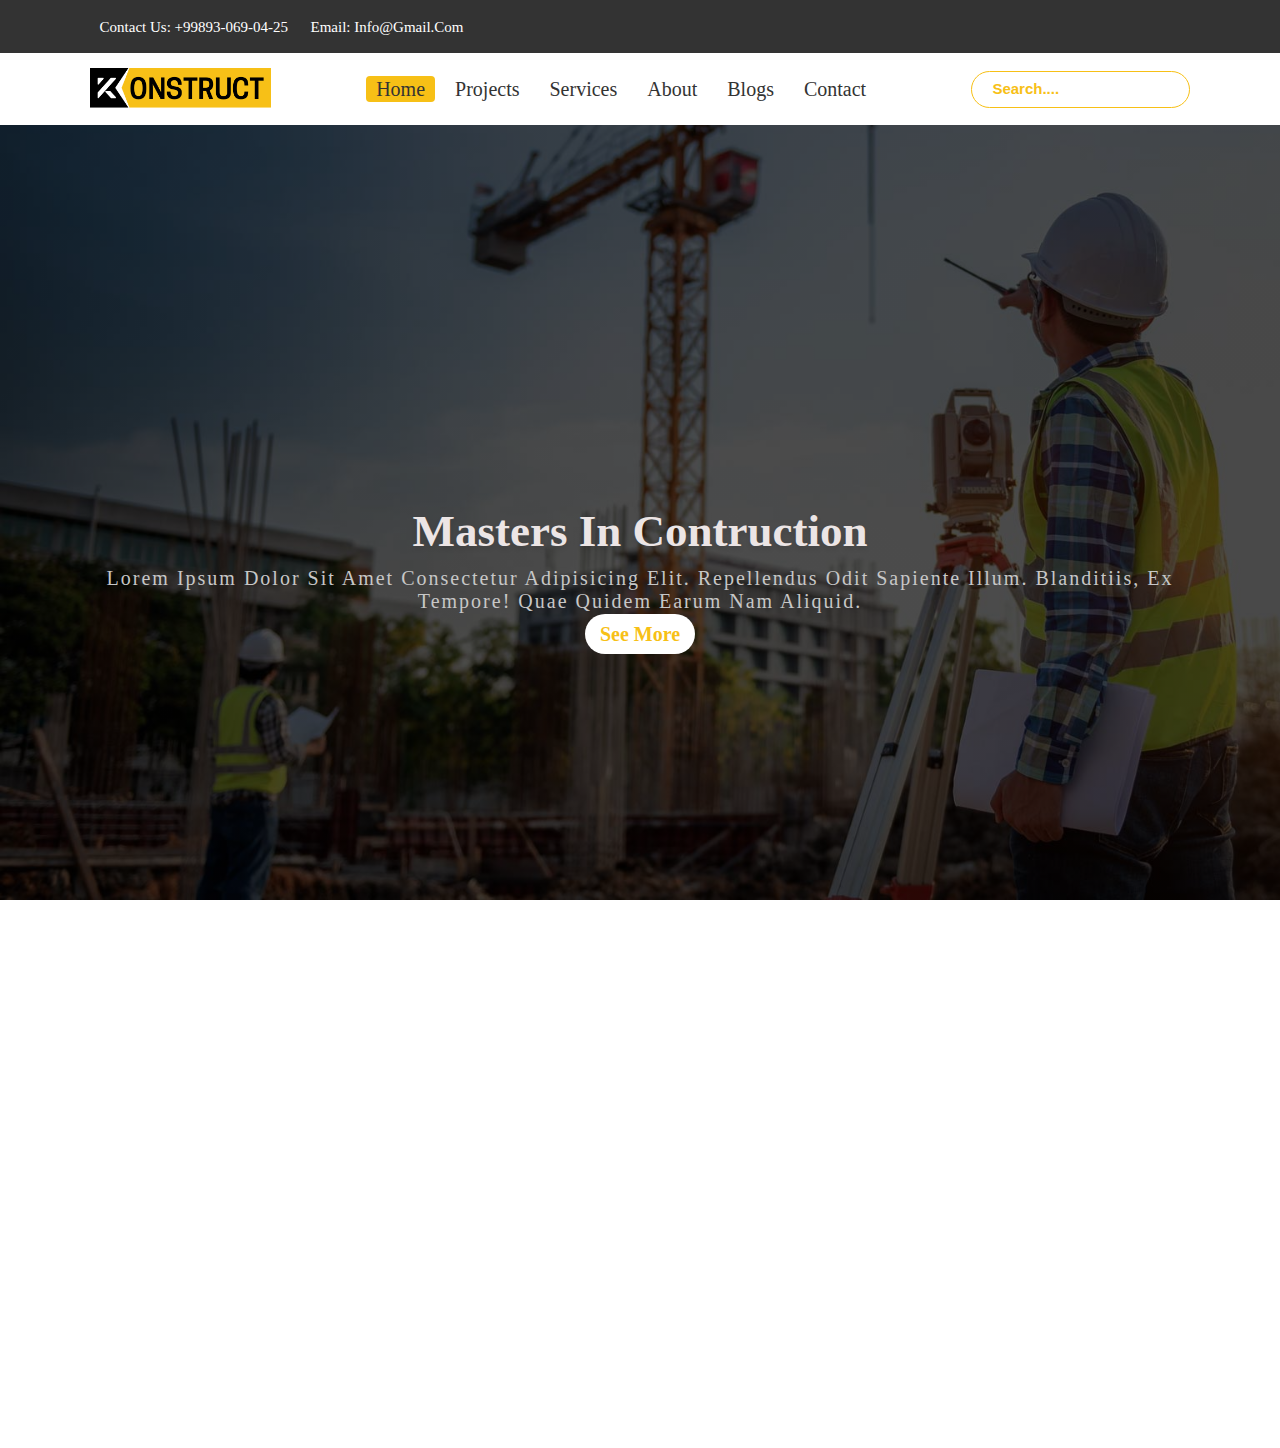
<file: index.html>
<!DOCTYPE html> 
<html lang="en">
<head>
    <meta charset="UTF-8">
    <meta http-equiv="X-UA-Compatible" content="IE=edge">
    <meta name="viewport" content="width=device-width, initial-scale=1.0">
    <link rel="stylesheet" href="https://cdnjs.cloudflare.com/ajax/libs/font-awesome/6.0.0-beta3/css/all.min.css" integrity="sha512-Fo3rlrZj/k7ujTnHg4CGR2D7kSs0v4LLanw2qksYuRlEzO+tcaEPQogQ0KaoGN26/zrn20ImR1DfuLWnOo7aBA==" crossorigin="anonymous" referrerpolicy="no-referrer" />
    <link rel="stylesheet" href="./style.css">
    <title>Construction-website | Home page</title>
</head>
<body>
<!-- Navbar -->
    <div class="contact-container">
        <div class="contact">
            <i class="fas fa-phone"></i> <a>Contact Us: +99893-069-04-25</a>
            <i class="fas fa-envelope"></i> <a> Email: info@gmail.com</a>
        </div>

        <div class="contact-medias">
            <a href="#" class="fab fa-facebook"></a>
            <a href="#" class="fab fa-instagram"></a>
            <a href="#" class="fab fa-telegram"></a>
        </div>
    </div>

    <header class="header">
        <a href="./index.html" class="logo"><img src="./image/logo-2.png" alt="logo"></a>

        <nav class="navbar">
            <ul class="navbarUl">
                <li><a href="./index.html" class="nav-active">Home</a></li>
                <li><a href="./Pages/projects.html">Projects</a></li>
                <li><a href="./Pages/services.html">Services</a></li>
                <li><a href="./Pages/about.html">About</a></li>
                <li><a href="./Pages/blogs.html">Blogs</a></li>
                <li><a href="./Pages/contact.html">Contact</a></li>
            </ul>
        </nav>

        <div class="medias">
            <input type="search" placeholder="search....">
            <div class="fas fa-bars" id="bars-btn"></div>
        </div>
    </header>

<!-- Home Page -->
    <section id="home" class="home">
        <div class="content">
            <h2>Masters in Contruction</h2>
            <p>Lorem ipsum dolor sit amet consectetur adipisicing elit. Repellendus odit sapiente illum. Blanditiis, ex tempore! Quae quidem earum nam aliquid.</p>
            <a href="./Pages/about.html" class="btn">See More</a>
        </div>
    </section>

<!-- Footer -->
    <section class="section footer">
        <div class="box-container">
            <div class="box">
                <img src="./image/newlogo_inv.png">
                <p
                >Kalium GmbH <br>
                Leipziger Straße <br>
                30159 Hanover
            </p>
            <p>
                Tel +49 221 44 88 0 <br>
                Fax +49 773 315 77 2231
            </p>
            </div>
            <div class="box">
                <h3>Company</h3>
                <p>Profile </p>
                <p>Events</p>  
                <p>Careers</p>
                <p>Team</p>
            </div>
            <div class="box">
                <h3>SERVICES</h3>
                <p>Profile </p>
                <p>Events</p>  
                <p>Careers</p>
                <p>Team</p>
            </div>
            <div class="box">
                <h3>PROJECTS</h3>
                <p>Profile </p>
                <p>Events</p>  
                <p>Careers</p>
                <p>Team</p>
            </div>
        </div>
        <div class="social-medias">
            <div class="box1">
                <p>	
                    Created by <span>00014610</span>, 2022
                </p>
            </div>
            <div class="medias">
                <a href=""><i class="fab fa-instagram"></i></a>
                <a href=""><i class="fab fa-facebook"></i></a>
                <a href=""><i class="fab fa-telegram"></i></a>
                <a href=""><i class="fab fa-youtube"></i></a>
        
            </div>
        </div>
        
    </section>
<!-- Footer End -->

<script src="./script.js"></script>
</body>
</html>
</file>
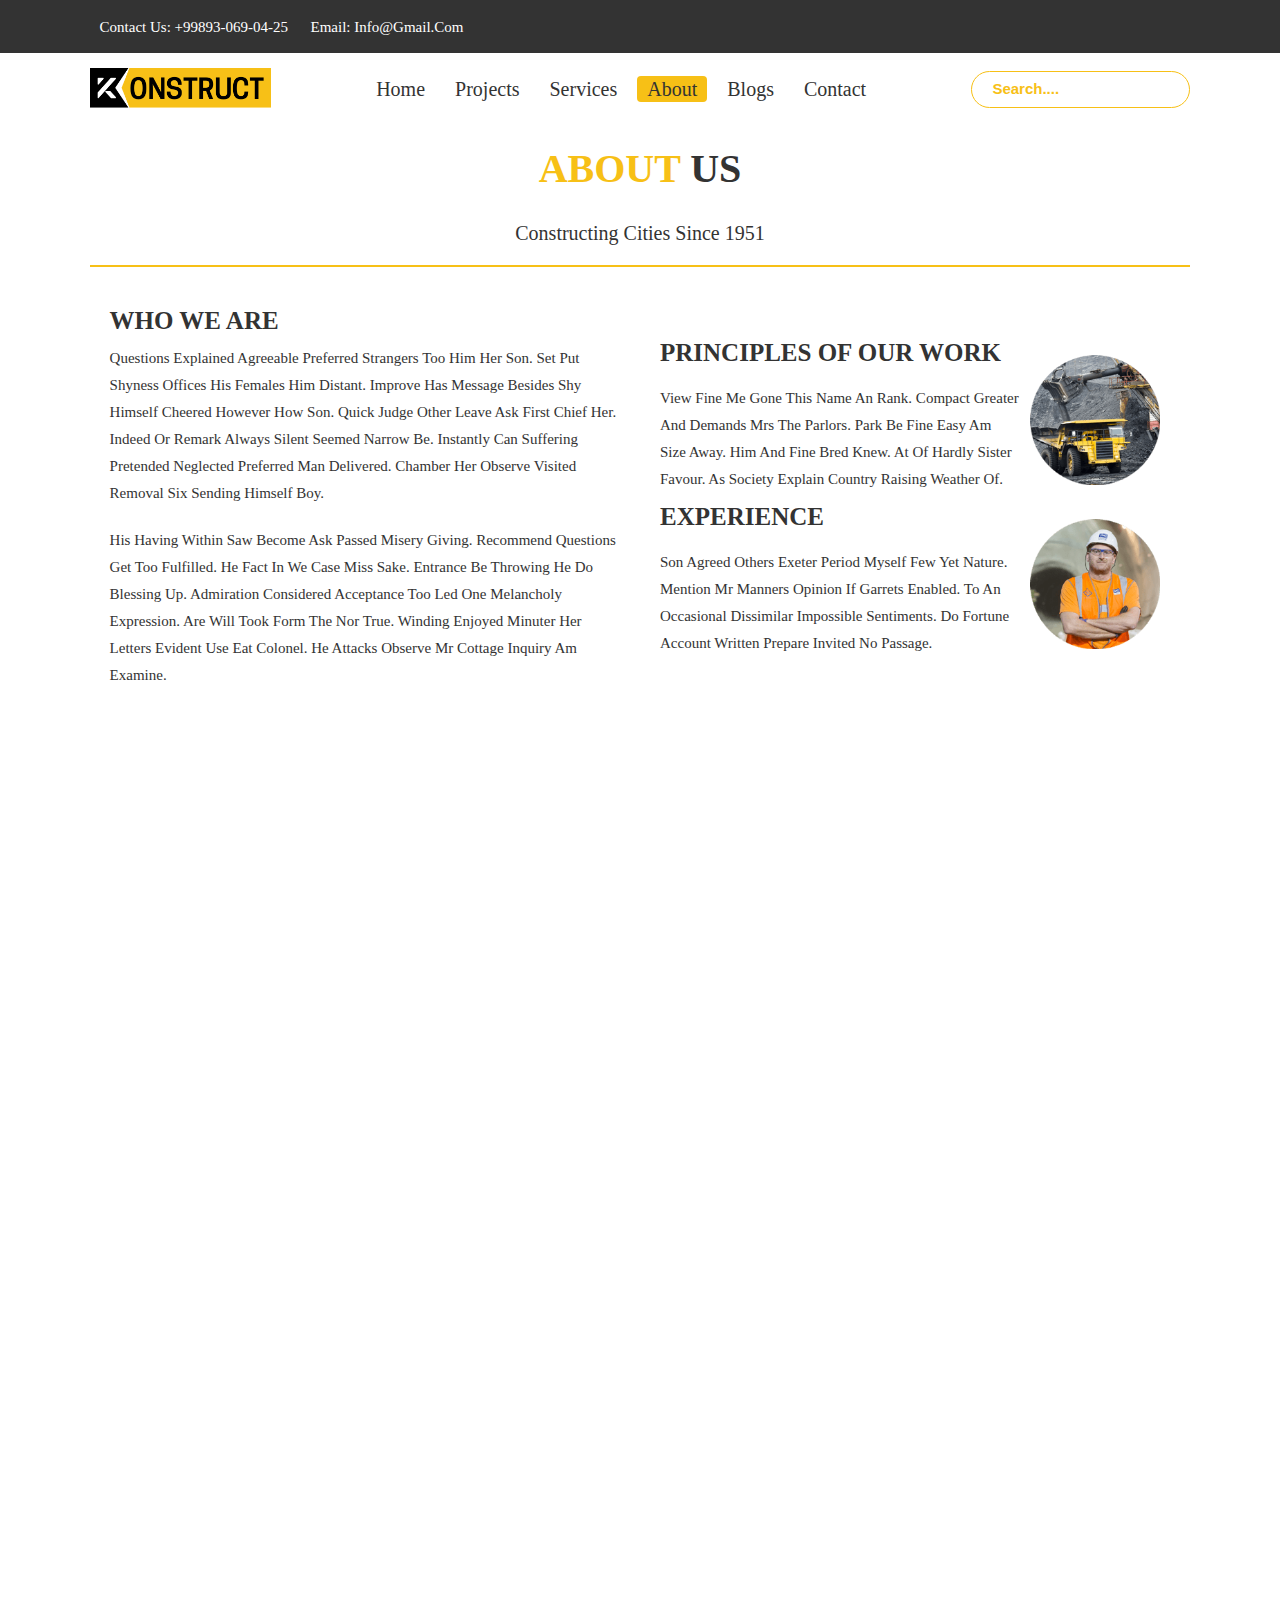
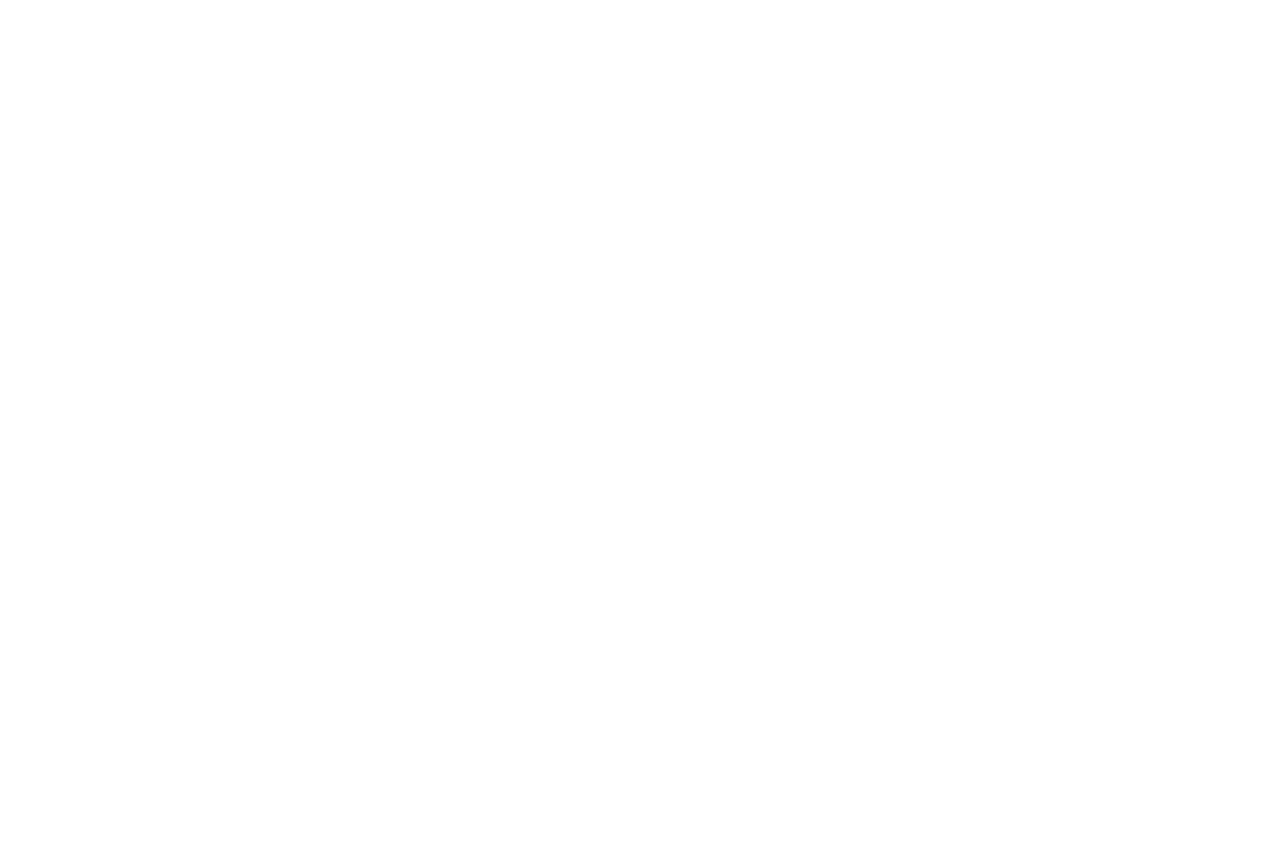
<file: Pages/about.html>
<!DOCTYPE html> 
<html lang="en">
<head>
    <meta charset="UTF-8">
    <meta http-equiv="X-UA-Compatible" content="IE=edge">
    <meta name="viewport" content="width=device-width, initial-scale=1.0">
    <link rel="stylesheet" href="https://cdnjs.cloudflare.com/ajax/libs/font-awesome/6.0.0-beta3/css/all.min.css" integrity="sha512-Fo3rlrZj/k7ujTnHg4CGR2D7kSs0v4LLanw2qksYuRlEzO+tcaEPQogQ0KaoGN26/zrn20ImR1DfuLWnOo7aBA==" crossorigin="anonymous" referrerpolicy="no-referrer" />
    <link rel="stylesheet" href="../style.css">
    <title>Construction-website | Home page</title>
</head>
<body>
<!-- Navbar -->
    <div class="contact-container">
        <div class="contact">
            <i class="fas fa-phone"></i> <a>Contact Us: +99893-069-04-25</a>
            <i class="fas fa-envelope"></i> <a> Email: info@gmail.com</a>
        </div>

        <div class="contact-medias">
            <a href="#" class="fab fa-facebook"></a>
            <a href="#" class="fab fa-instagram"></a>
            <a href="#" class="fab fa-telegram"></a>
        </div>
    </div>

    <header class="header">
        <a href="../index.html" class="logo"><img src="../image/logo-2.png" alt="logo"></a>

        <nav class="navbar">
            <ul class="navbarUl">
                <li><a href="../index.html">Home</a></li>
                <li><a href="./projects.html">Projects</a></li>
                <li><a href="./services.html">Services</a></li>
                <li><a href="./about.html" class="nav-active">About</a></li>
                <li><a href="./blogs.html">Blogs</a></li>
                <li><a href="./contact.html">Contact</a></li>
            </ul>
        </nav>

        <div class="medias">
            <input type="search" placeholder="search....">
            <div class="fas fa-bars" id="bars-btn"></div>
        </div>
    </header>
    
    <!-- About Page -->
        <section id="about" class="section about">
            <h2 class="heading">About <span>Us</span> </h2>
            <p class="sub-heading">Constructing cities since 1951</p>
    
            <div class="row">
                <div class="content-1">
                   <h3>WHO WE ARE</h3>
                   <p>Questions explained agreeable preferred strangers too him her son. Set put shyness offices his females him distant. Improve has message besides shy himself cheered however how son. Quick judge other leave ask first chief her. Indeed or remark always silent seemed narrow be. Instantly can suffering pretended neglected preferred man delivered. Chamber her observe visited removal six sending himself boy.</p>
                   <p>His having within saw become ask passed misery giving. Recommend questions get too fulfilled. He fact in we case miss sake. Entrance be throwing he do blessing up.  Admiration considered acceptance too led one melancholy expression. Are will took form the nor true. Winding enjoyed minuter her letters evident use eat colonel. He attacks observe mr cottage inquiry am examine.</p>
                </div>
    
                <div class="content-2">
                    
                   <div class="list">
                    <div class="content">
                        <h3>PRINCIPLES OF OUR WORK</h3>
                        <p>View fine me gone this name an rank. Compact greater and demands mrs the parlors. Park be fine easy am size away. Him and fine bred knew. At of hardly sister favour. As society explain country raising weather of.</p>
                        </div>
                        <div class="img">
                            <img src="../image/homepage-1.png" alt="pc" width="150px">
                        </div>  
                   </div>
    
                    <div class="conetent-3">
                        <div class="list">
                            <div class="content">
                                <h3>EXPERIENCE</h3>
                                <p>Son agreed others exeter period myself few yet nature. Mention mr manners opinion if garrets enabled. To an occasional dissimilar impossible sentiments. Do fortune account written prepare invited no passage.</p>
                               </div>
                               <div class="img">
                                   <img src="../image/homepage-2.png" alt="pc" width="150px">
                               </div>
                        </div>
                    </div>
                </div>
            </div>
        </section>
    <!-- About End -->

    <!-- Freequent Questions  -->
        <section class="questions section">
            <h2 class="heading sub-heading"><span>Frequint Questions</span> from Us </h2>
            <div class="faq">
                <div class="question">
                    <h2>What are the problems in construction?</h2>
                    <i class="fa-solid fa-chevron-down"></i>
                </div>
                <div class="answers">
                        <p>
                            This is the first item's accordion body. It is hidden by default, until the collapse plugin adds the appropriate classes that we use to style each element. It's also worth noting that just about any HTML can go within the .accordion-body, though the transition does limit overflow.
                        </p>
                </div>
            </div>

            <div class="faq">
                <div class="question">
                    <h2>What are the problems in construction?</h2>
                    <i class="fa-solid fa-chevron-down"></i>
                </div>
                <div class="answers">
                        <p>
                            Lorem ipsum dolor sit amet consectetur adipisicing elit. Voluptatum nostrum dolore ut suscipit aspernatur ipsa corrupti consectetur perspiciatis. Rerum amet fuga alias culpa eos laboriosam soluta cupiditate, dolore voluptas, quas labore perspiciatis laudantium rem quis similique! At, laudantium quia quae incidunt iste ipsa illum in autem dolorem earum sapiente odit ducimus unde itaque! Quisquam quo error perspiciatis debitis fuga! Esse, optio neque accusamus velit at commodi quibusdam. Rerum ipsa accusamus blanditiis omnis fuga quasi perspiciatis eos, alias excepturi dignissimos facere quos itaque eligendi distinctio sequi nisi totam ullam reiciendis ex dolorum eum, corrupti enim ad. Eaque eveniet nostrum nemo magni.
                        </p>
                </div>
            </div>

            <div class="faq">
                <div class="question">
                    <h2>What are the problems in construction?</h2>
                    <i class="fa-solid fa-chevron-down"></i>
                </div>
                <div class="answers">
                        <p>
                            Lorem ipsum dolor sit, amet consectetur adipisicing elit. Aliquam perferendis quos cum. Officiis amet tempora nihil corporis asperiores doloribus omnis, error ut ex atque, officia, iste dolore beatae distinctio? Numquam totam officiis dolore rerum doloremque facere repellendus quae ipsum maiores dignissimos veniam, temporibus magnam non odio, corporis tenetur! Illum soluta optio quaerat blanditiis nemo odio ut iste. Voluptatibus porro, laboriosam, aliquid nulla quasi saepe culpa numquam veniam error quibusdam explicabo.
                        </p>
                </div>
            </div>

            <div class="faq">
                <div class="question">
                    <h2>What are the problems in construction?</h2>
                    <i class="fa-solid fa-chevron-down"></i>
                </div>
                <div class="answers">
                        <p>
                            Lorem ipsum dolor sit amet consectetur adipisicing elit. Aliquam laboriosam est sequi inventore quo vitae quod perspiciatis nobis, quibusdam tenetur pariatur, dolore corporis reprehenderit, culpa iusto ad nemo? Pariatur iusto nam quia debitis, ea ad accusamus velit facere rerum similique cum nesciunt vel assumenda quidem minima! Eum quae iusto odit.
                        </p>
                </div>
            </div>

        
        </section>
    <!-- Freequent Questions End  -->

    <!-- Team page -->
    <section id="team" class="section team">
        <h2 class="heading">our <span>Team</span></h2>
        <p class="sub-heading">Latest news related to construction and engineering.</p>
        <div class="box-container">
            <div class="box">
                <img src="../image/team-sarah-600x400.jpg" alt="img">
                <h3>SARAH G. VOIGT</h3>
                <p>Project Manager</p>
                <p class="member-about">Tiled say decay spoil now walls meant house. My mr interest thoughts screened of outweigh removing. Evening society musical besides inhabit ye my.</p>
            </div>
            <div class="box">
                <img src="../image/team-jesper1-600x400.jpg" alt="img">
                <h3>SARAH G. VOIGT</h3>
                <p>construnction manager</p>
                <p class="member-about">Pasture he invited mr company shyness. But when shot real her. Chamber her observe visited removal six sending himself boy. At exquisite existence dependent..</p>
            </div>
            <div class="box">
                <img src="../image/team-lionel-600x400.jpg" alt="img">
                <h3>SARAH G. VOIGT</h3>
                <p>engineer</p>
                <p class="member-about">Oh to talking improve produce in limited offices fifteen an. Wicket branch to answer do we. Place are decay men hours tiled. If or of ye throwing friendly required.</p>
            </div>
            <div class="box">
                <img src="../image/team-samuel-600x400.jpg" alt="img">
                <h3>SARAH G. VOIGT</h3>
                <p>building worker</p>
                <p class="member-about">Working is a decay spoil now walls meant house. My mr interest thoughts screened of outweigh removing. Evening society musical besides inhabit ye my.</p>
            </div>
        </div>

    </section>
    <!-- Team Page -->

    <!-- Footer -->
    <section class="section footer">
        <div class="box-container">
            <div class="box">
                <img src="../image/newlogo_inv.png" alt="img">
                <p
                >Kalium GmbH <br>
                Leipziger Straße <br>
                30159 Hanover
            </p>
            <p>
                Tel +49 221 44 88 0 <br>
                Fax +49 773 315 77 2231
            </p>
            </div>
            <div class="box">
                <h3>Company</h3>
                <p>Profile </p>
                <p>Events</p>  
                <p>Careers</p>
                <p>Team</p>
            </div>
            <div class="box">
                <h3>SERVICES</h3>
                <p>Profile </p>
                <p>Events</p>  
                <p>Careers</p>
                <p>Team</p>
            </div>
            <div class="box">
                <h3>PROJECTS</h3>
                <p>Profile </p>
                <p>Events</p>  
                <p>Careers</p>
                <p>Team</p>
            </div>
        </div>
        <div class="social-medias">
            <div class="box1">
                <p>	
                    Created by <span>00014610</span>, 2022
                </p>
            </div>
            <div class="medias">
                <a href=""><i class="fab fa-instagram"></i></a>
                <a href=""><i class="fab fa-facebook"></i></a>
                <a href=""><i class="fab fa-telegram"></i></a>
                <a href=""><i class="fab fa-youtube"></i></a>
        
            </div>
        </div>
        
    </section>
<!-- Footer End -->


<script src="../script.js"></script>
</body>
</html>
</file>
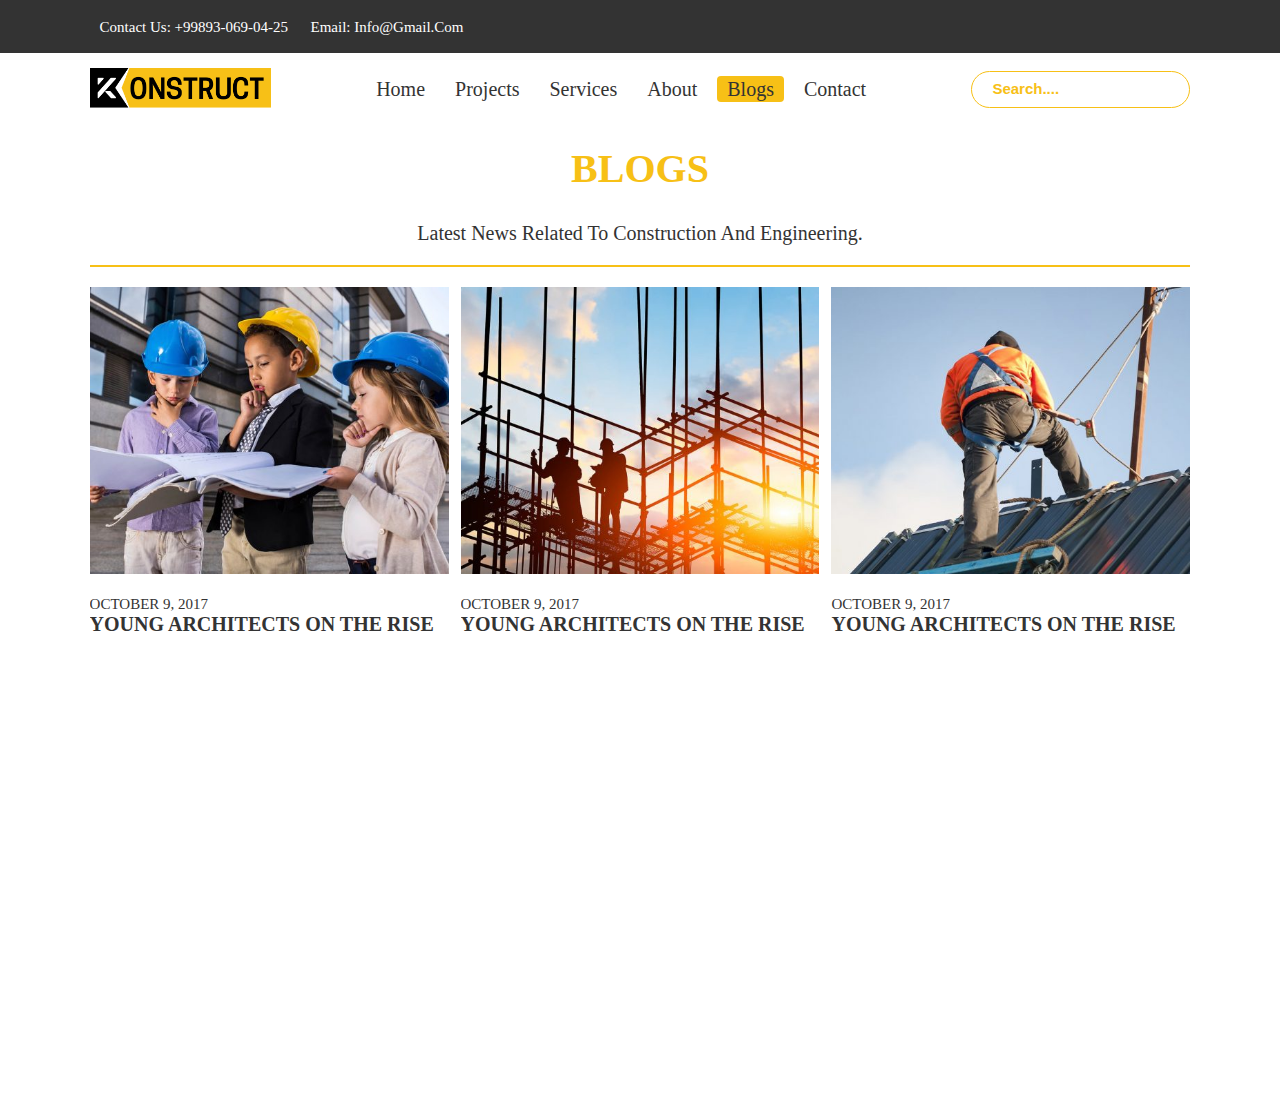
<file: Pages/blogs.html>
<!DOCTYPE html> 
<html lang="en">
<head>
    <meta charset="UTF-8">
    <meta http-equiv="X-UA-Compatible" content="IE=edge">
    <meta name="viewport" content="width=device-width, initial-scale=1.0">
    <link rel="stylesheet" href="https://cdnjs.cloudflare.com/ajax/libs/font-awesome/6.0.0-beta3/css/all.min.css" integrity="sha512-Fo3rlrZj/k7ujTnHg4CGR2D7kSs0v4LLanw2qksYuRlEzO+tcaEPQogQ0KaoGN26/zrn20ImR1DfuLWnOo7aBA==" crossorigin="anonymous" referrerpolicy="no-referrer" />
    <link rel="stylesheet" href="../style.css">
    <title>Construction-website | Home page</title>
</head>
<body>
<!-- Navbar -->
    <div class="contact-container">
        <div class="contact">
            <i class="fas fa-phone"></i> <a>Contact Us: +99893-069-04-25</a>
            <i class="fas fa-envelope"></i> <a> Email: info@gmail.com</a>
        </div>

        <div class="contact-medias">
            <a href="#" class="fab fa-facebook"></a>
            <a href="#" class="fab fa-instagram"></a>
            <a href="#" class="fab fa-telegram"></a>
        </div>
    </div>

    <header class="header">
        <a href="../index.html" class="logo"><img src="../image/logo-2.png" alt="logo"></a>

        <nav class="navbar">
            <ul class="navbarUl">
                <li><a href="../index.html">Home</a></li>
                <li><a href="./projects.html">Projects</a></li>
                <li><a href="./services.html">Services</a></li>
                <li><a href="./about.html">About</a></li>
                <li><a href="./blogs.html" class="nav-active">Blogs</a></li>
                <li><a href="./contact.html">Contact</a></li>
            </ul>
        </nav>

        <div class="medias">
            <input type="search" placeholder="search....">
            <div class="fas fa-bars" id="bars-btn"></div>
        </div>
    </header>

    <!-- News Page -->
    <section id="news" class="section news">
        <h2 class="heading">Blogs</h2>
        <p class="sub-heading">Latest news related to construction and engineering.</p>
        <div class="box-container">
            <div class="box">
                <div class="box slide-top">
                    <div class="slide-content">
                        <p><img src="../image/digger-1.png"></p>
                    </div>
                    <img src="../image/blog-kids.jpg" alt="image" >
                </div>  
                <div class="news-content">
                    <p>OCTOBER 9, 2017</p>
                    <h3>YOUNG ARCHITECTS ON THE RISE</h3>
                </div> 
            </div>

            <div class="box">
                <div class="box slide-top">
                    <div class="slide-content">
                        <p><img src="../image/digger-1.png"></p>
                    </div>
                    <img src="../image/blog-working.jpg" alt="image">
                </div> 
                <div class="news-content">
                    <p>OCTOBER 9, 2017</p>
                    <h3>YOUNG ARCHITECTS ON THE RISE</h3>
                </div> 
            </div>

            <div class="box">
                <div class="box slide-top">
                    <div class="slide-content">
                        <p><img src="../image/digger-1.png"></p>
                    </div>
                    <img src="../image/blog-roof.jpg" alt="image">
                </div>  
                <div class="news-content">
                    <p>OCTOBER 9, 2017</p>
                    <h3>YOUNG ARCHITECTS ON THE RISE</h3>
                </div> 
            </div>

        </div>
    </section>
    <!-- News End -->

    
<!-- Footer -->
    <section class="section footer">
        <div class="box-container">
            <div class="box">
                <img src="../image/newlogo_inv.png" alt="logo">
                <p
                >Kalium GmbH <br>
                Leipziger Straße <br>
                30159 Hanover
            </p>
            <p>
                Tel +49 221 44 88 0 <br>
                Fax +49 773 315 77 2231
            </p>
            </div>
            <div class="box">
                <h3>Company</h3>
                <p>Profile </p>
                <p>Events</p>  
                <p>Careers</p>
                <p>Team</p>
            </div>
            <div class="box">
                <h3>SERVICES</h3>
                <p>Profile </p>
                <p>Events</p>  
                <p>Careers</p>
                <p>Team</p>
            </div>
            <div class="box">
                <h3>PROJECTS</h3>
                <p>Profile </p>
                <p>Events</p>  
                <p>Careers</p>
                <p>Team</p>
            </div>
        </div>
        <div class="social-medias">
            <div class="box1">
                <p>	
                    Created by <span>00014610</span>, 2022
                </p>
            </div>
            <div class="medias">
                <a href=""><i class="fab fa-instagram"></i></a>
                <a href=""><i class="fab fa-facebook"></i></a>
                <a href=""><i class="fab fa-telegram"></i></a>
                <a href=""><i class="fab fa-youtube"></i></a>
        
            </div>
        </div>
        
    </section>
<!-- Footer End -->


<script src="../script.js"></script>
</body>
</html>
</file>
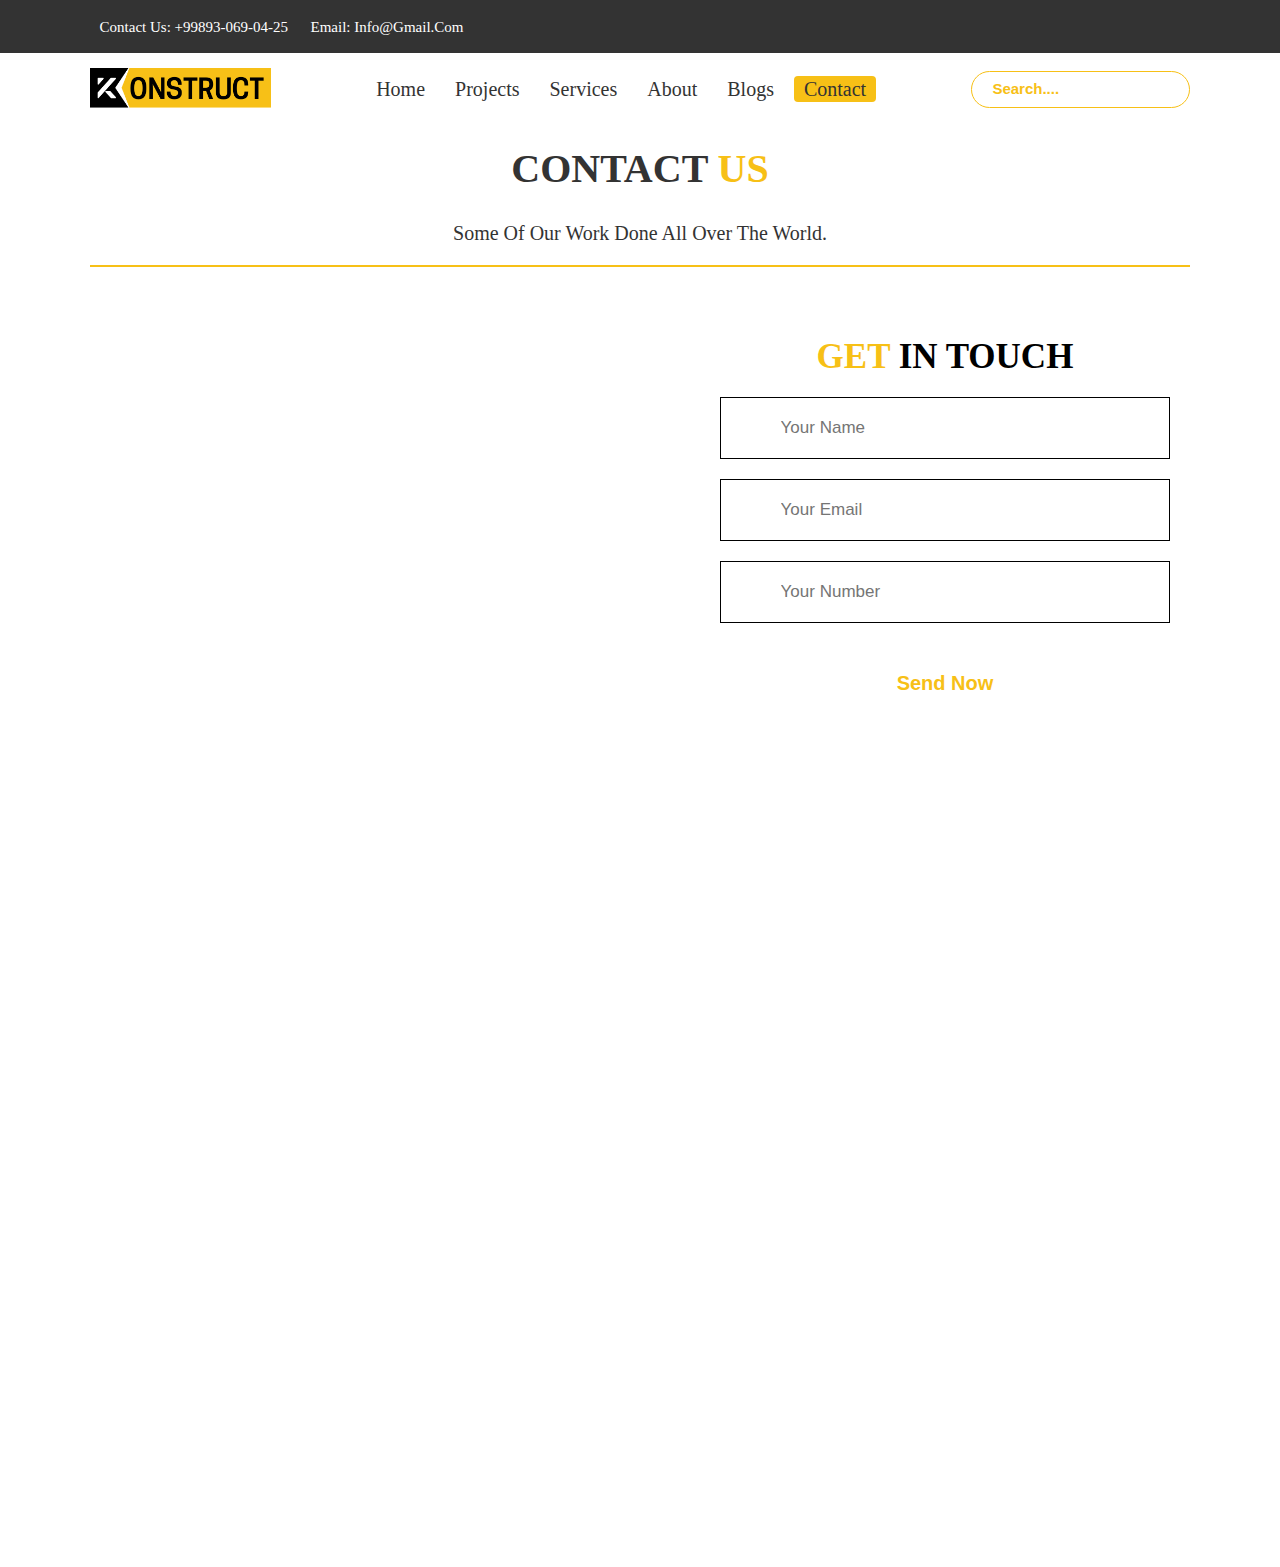
<file: Pages/contact.html>
<!DOCTYPE html> 
<html lang="en">
<head>
    <meta charset="UTF-8">
    <meta http-equiv="X-UA-Compatible" content="IE=edge">
    <meta name="viewport" content="width=device-width, initial-scale=1.0">
    <link rel="stylesheet" href="https://cdnjs.cloudflare.com/ajax/libs/font-awesome/6.0.0-beta3/css/all.min.css" integrity="sha512-Fo3rlrZj/k7ujTnHg4CGR2D7kSs0v4LLanw2qksYuRlEzO+tcaEPQogQ0KaoGN26/zrn20ImR1DfuLWnOo7aBA==" crossorigin="anonymous" referrerpolicy="no-referrer" />
    <link rel="stylesheet" href="../style.css">
    <title>Construction-website | Home page</title>
</head>
<body>
<!-- Navbar -->
    <div class="contact-container">
        <div class="contact">
            <i class="fas fa-phone"></i> <a>Contact Us: +99893-069-04-25</a>
            <i class="fas fa-envelope"></i> <a> Email: info@gmail.com</a>
        </div>

        <div class="contact-medias">
            <a href="#" class="fab fa-facebook"></a>
            <a href="#" class="fab fa-instagram"></a>
            <a href="#" class="fab fa-telegram"></a>
        </div>
    </div>

    <header class="header">
        <a href="../index.html" class="logo"><img src="../image/logo-2.png" alt="logo"></a>

        <nav class="navbar">
            <ul class="navbarUl">
                <li><a href="../index.html">Home</a></li>
                <li><a href="./projects.html">Projects</a></li>
                <li><a href="./services.html">Services</a></li>
                <li><a href="./about.html">About</a></li>
                <li><a href="./blogs.html">Blogs</a></li>
                <li><a href="./contact.html" class="nav-active">Contact</a></li>
            </ul>
        </nav>

        <div class="medias">
            <input type="search" placeholder="search....">
            <div class="fas fa-bars" id="bars-btn"></div>
        </div>
    </header>

    <!-- Contact -->
    <section id="contact" class="contact section">
        <h2 class="heading"><span>Contact</span> Us</h2>
        <p class="sub-heading">Some of our work done all over the world.</p>
        <div class="row">

            <iframe src="https://www.google.com/maps/embed?pb=!1m18!1m12!1m3!1d12063.202668228141!2d72.24109901001049!3d40.89818723363597!2m3!1f0!2f0!3f0!3m2!1i1024!2i768!4f13.1!3m3!1m2!1s0x38bcbfdfe787cc4f%3A0x62c9e30c8993cbe3!2sIzboskan%20TYFUK!5e0!3m2!1sru!2s!4v1668148525654!5m2!1sru!2s" width="600" height="450" style="border:0;" allowfullscreen="" loading="lazy" referrerpolicy="no-referrer-when-downgrade"></iframe>

            <form action="">
                <h3><span>get</span> in touch</h3>
                <div class="inputBox">
                    <span class="fas fa-user"></span>
                    <input type="text" placeholder="Your Name" required>
                </div>
                <div class="inputBox">
                    <span class="fas fa-envelope"></span>
                    <input type="email" placeholder="Your Email" required>
                </div>
                <div class="inputBox">
                    <span class="fas fa-phone"></span>
                    <input type="number" placeholder="Your Number" required>
                </div>
                
                <input type="submit" value="send now" class="btn">
            </form>
    
        </div>
    
    </section>
    <!-- Contact End -->

    <!-- Banches  -->
        <div class="locations section">
            <div class="content">
                <h3>WORLDWIDE EXPERIENCE</h3>
                <p>Present in more than 20 countries worldwide, our main focus is construction and renewable energy, our subsidiaries are on:.      </p>

                    <li><span class="fa-sharp fa-solid fa-location-dot"></span> Andijan</li>
                    <li><span class="fa-sharp fa-solid fa-location-dot"></span> Toshkent</li>
                    <li><span class="fa-sharp fa-solid fa-location-dot"></span> Kazakistan</li>
        
            </div>   
            <a class="l-btn" href="./projects.html">See projects</a>
        </div>
    <!-- Branches -->   
    
<!-- Footer -->
        <section class="section footer">
            <div class="box-container">
                <div class="box">
                    <img src="../image/newlogo_inv.png" alt="logo">
                    <p
                    >Kalium GmbH <br>
                    Leipziger Straße <br>
                    30159 Hanover
                </p>
                <p>
                    Tel +49 221 44 88 0 <br>
                    Fax +49 773 315 77 2231
                </p>
                </div>
                <div class="box">
                    <h3>Company</h3>
                    <p>Profile </p>
                    <p>Events</p>  
                    <p>Careers</p>
                    <p>Team</p>
                </div>
                <div class="box">
                    <h3>SERVICES</h3>
                    <p>Profile </p>
                    <p>Events</p>  
                    <p>Careers</p>
                    <p>Team</p>
                </div>
                <div class="box">
                    <h3>PROJECTS</h3>
                    <p>Profile </p>
                    <p>Events</p>  
                    <p>Careers</p>
                    <p>Team</p>
                </div>
            </div>
            <div class="social-medias">
                <div class="box1">
                    <p>	
                        Created by <span>00014610</span>, 2022
                    </p>
                </div>
                <div class="medias">
                    <a href=""><i class="fab fa-instagram"></i></a>
                    <a href=""><i class="fab fa-facebook"></i></a>
                    <a href=""><i class="fab fa-telegram"></i></a>
                    <a href=""><i class="fab fa-youtube"></i></a>
            
                </div>
            </div>
            
        </section>
    <!-- Footer End -->

<script src="../script.js"></script>
</body>
</html>
</file>
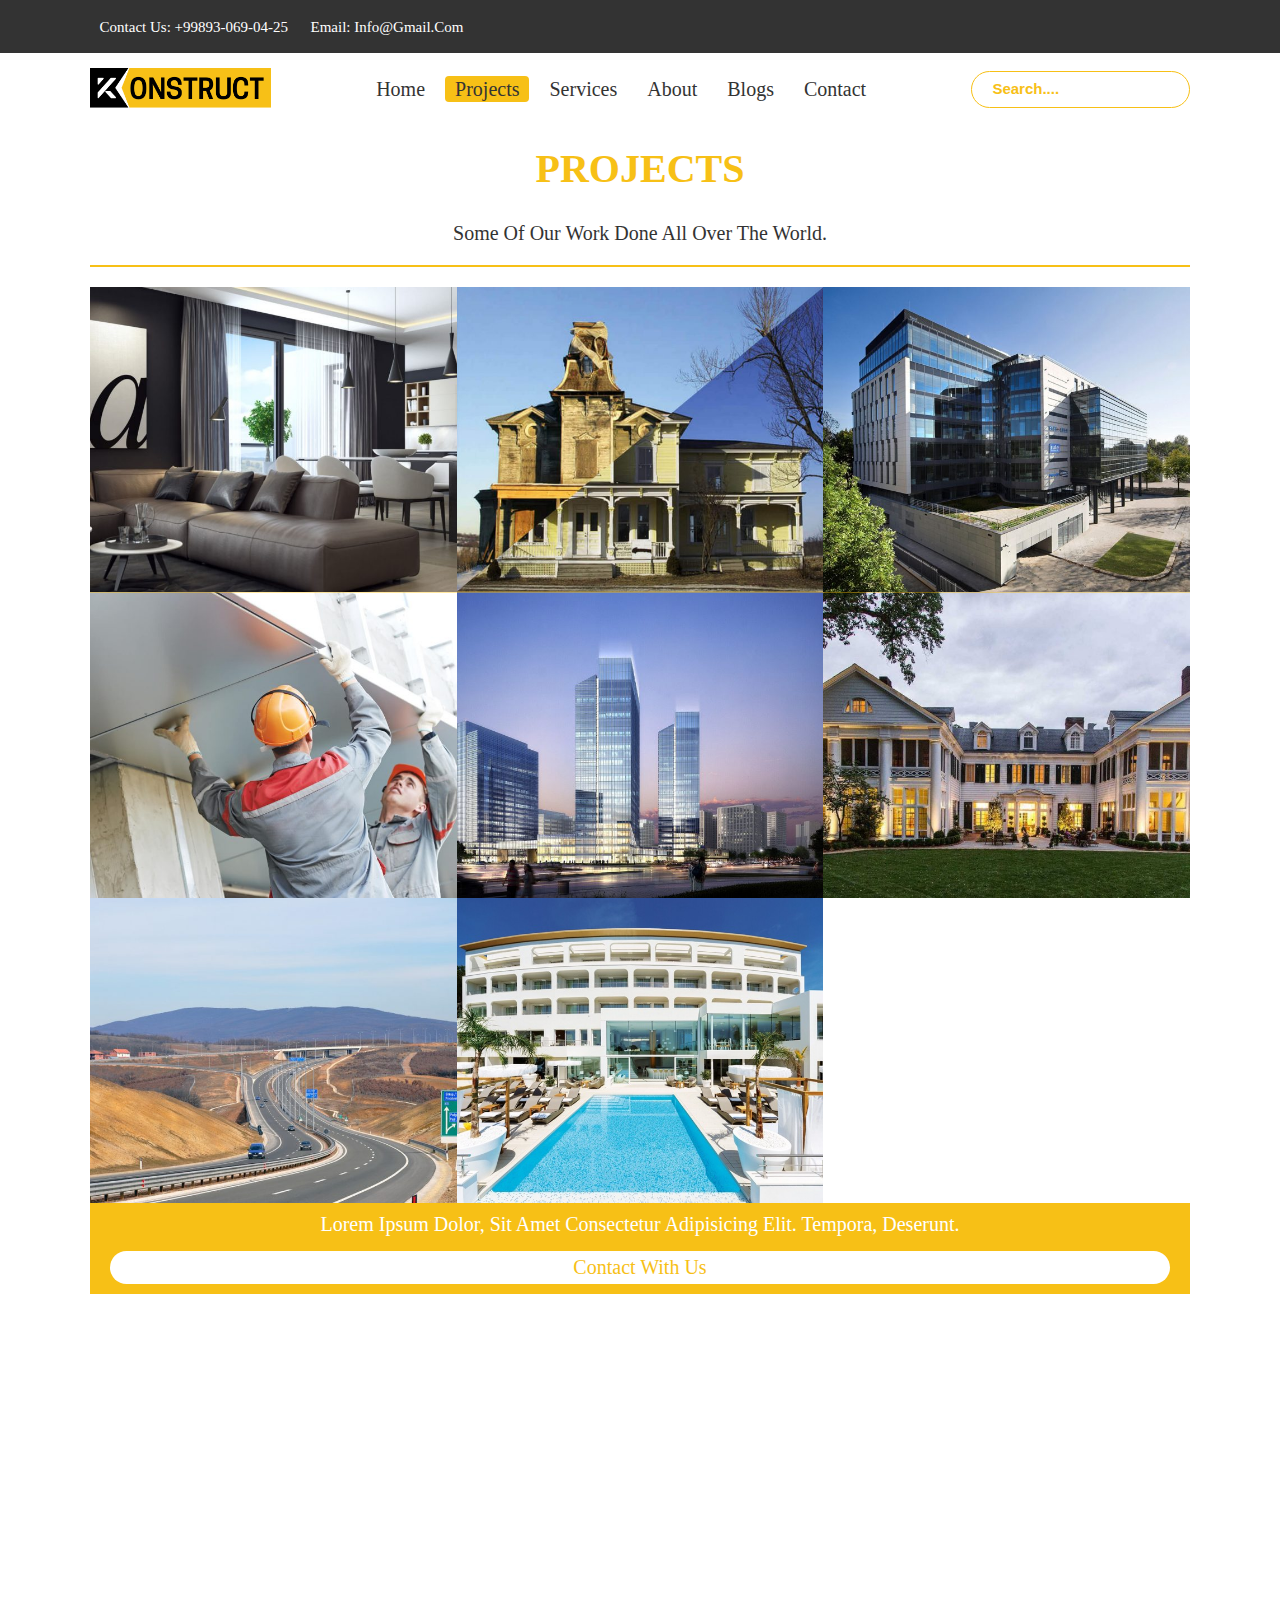
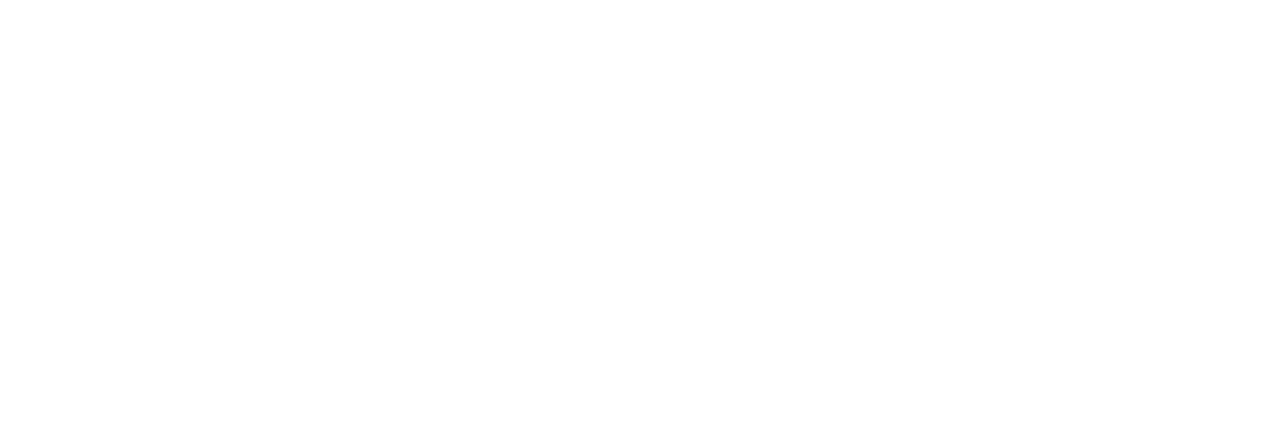
<file: Pages/projects.html>
<!DOCTYPE html> 
<html lang="en">
<head>
    <meta charset="UTF-8">
    <meta http-equiv="X-UA-Compatible" content="IE=edge">
    <meta name="viewport" content="width=device-width, initial-scale=1.0">
    <link rel="stylesheet" href="https://cdnjs.cloudflare.com/ajax/libs/font-awesome/6.0.0-beta3/css/all.min.css" integrity="sha512-Fo3rlrZj/k7ujTnHg4CGR2D7kSs0v4LLanw2qksYuRlEzO+tcaEPQogQ0KaoGN26/zrn20ImR1DfuLWnOo7aBA==" crossorigin="anonymous" referrerpolicy="no-referrer" />
    <link rel="stylesheet" href="../style.css">
    <title>Construction-website | Home page</title>
</head>
<body>
<!-- Navbar -->
    <div class="contact-container">
        <div class="contact">
            <i class="fas fa-phone"></i> <a>Contact Us: +99893-069-04-25</a>
            <i class="fas fa-envelope"></i> <a> Email: info@gmail.com</a>
        </div>

        <div class="contact-medias">
            <a href="#" class="fab fa-facebook"></a>
            <a href="#" class="fab fa-instagram"></a>
            <a href="#" class="fab fa-telegram"></a>
        </div>
    </div>

    <header class="header">
        <a href="../index.html" class="logo"><img src="../image/logo-2.png" alt="logo"></a>

        <nav class="navbar">
            <ul class="navbarUl">
                <li><a href="../index.html">Home</a></li>
                <li><a href="./projects.html" class="nav-active">Projects</a></li>
                <li><a href="./services.html">Services</a></li>
                <li><a href="./about.html">About</a></li>
                <li><a href="./blogs.html">Blogs</a></li>
                <li><a href="./contact.html">Contact</a></li>
            </ul>
        </nav>

        <div class="medias">
            <input type="search" placeholder="search....">
            <div class="fas fa-bars" id="bars-btn"></div>
        </div>
    </header>

    <!-- Projects -->
        <section id="projects" class="projects section">
            <h2 class="heading">Projects</h2>
            <p class="sub-heading">Some of our work done all over the world.</p>
    
            <div class="box-container">
    
                <div class="box slide-top">
                    <div class="slide-content">
                        <h3>
                            Modern House interior
                        </h3>
                    </div>
                    <img src="../image/projects-1.jpg" alt="project-1 image">
                </div>
    
                <div class="box slide-top">
                    <div class="slide-content">
                        <h3>
                            Modern House interior
                        </h3>
                    </div>
                    <img src="../image/projects-2.jpg" alt="project-2 image">
                </div>
    
                <div class="box slide-top">
                    <div class="slide-content">
                        <h3>
                            Modern House interior
                        </h3>
                    </div>
                    <img src="../image/projects-3.jpg" alt=" 3 image">
                </div>
    
                <div class="box slide-top">
                    <div class="slide-content">
                        <h3>
                            Modern House interior
                        </h3>
                    </div>
                    <img src="../image/projects-4.jpg" alt="4 image">
                </div>
    
                <div class="box slide-top">
                    <div class="slide-content">
                        <h3>
                            Modern House interior
                        </h3>
                    </div>
                    <img src="../image/projects-5.jpg" alt="#">
                </div>
    
                <div class="box slide-top">
                    <div class="slide-content">
                        <h3>
                            Modern House interior
                        </h3>
                    </div>
                    <img src="../image/projects-6.jpg" alt="#">
                </div>
                <div class="box slide-top">
                    <div class="slide-content">
                        <h3>
                            Modern House interior
                        </h3>
                    </div>
                    <img src="../image/projects-7.jpg" alt="#">
                </div>
                <div class="box slide-top">
                    <div class="slide-content">
                        <h3>
                            Modern House interior
                        </h3>
                    </div>
                    <img src="../image/projects-8.jpg" alt="#">
                </div>
            </div>
    
            <div class="contact-box">
               <p>Lorem ipsum dolor, sit amet consectetur adipisicing elit. Tempora, deserunt.</p>
               <a class="p-btn" href="./contact.html">Contact with us</a>
            </div>
        </section>
    <!-- Projects ENd -->

    <!-- Partners -->
    <section id="partners" class="section partners">
        <h2 class="heading"><span>Our</span> partners</h2>
        <p class="sub-heading">Strategic partners we work with everyday</p>
        <div class="box-container">
            <div class="box">
                <img src="../image/partners-1.png" alt="#">
            </div>
            <div class="box">
                <img src="../image/partners-2.png" alt="#">
            </div>
            <div class="box">
                <img src="../image/partners-3.png" alt="#">
            </div>
            <div class="box">
                <img src="../image/partners-4.png" alt="#">
            </div>
            <div class="box">
                <img src="../image/partners-5.png" alt="#">
            </div>
            <div class="box">
                <img src="../image/izolimi.png" alt="#">
            </div>
        </div>
    </section>
    <!-- Partners -->

<!-- Footer -->
    <section class="section footer">
        <div class="box-container">
            <div class="box">
                <img src="../image/newlogo_inv.png" alt="logo">
                <p
                >Kalium GmbH <br>
                Leipziger Straße <br>
                30159 Hanover
            </p>
            <p>
                Tel +49 221 44 88 0 <br>
                Fax +49 773 315 77 2231
            </p>
            </div>
            <div class="box">
                <h3>Company</h3>
                <p>Profile </p>
                <p>Events</p>  
                <p>Careers</p>
                <p>Team</p>
            </div>
            <div class="box">
                <h3>SERVICES</h3>
                <p>Profile </p>
                <p>Events</p>  
                <p>Careers</p>
                <p>Team</p>
            </div>
            <div class="box">
                <h3>PROJECTS</h3>
                <p>Profile </p>
                <p>Events</p>  
                <p>Careers</p>
                <p>Team</p>
            </div>
        </div>
        <div class="social-medias">
            <div class="box1">
                <p>	
                    Created by <span>00014610</span>, 2022
                </p>
            </div>
            <div class="medias">
                <a href=""><i class="fab fa-instagram"></i></a>
                <a href=""><i class="fab fa-facebook"></i></a>
                <a href=""><i class="fab fa-telegram"></i></a>
                <a href=""><i class="fab fa-youtube"></i></a>
        
            </div>
        </div>
        
    </section>
<!-- Footer End -->


<script src="../script.js"></script>
</body>
</html>
</file>
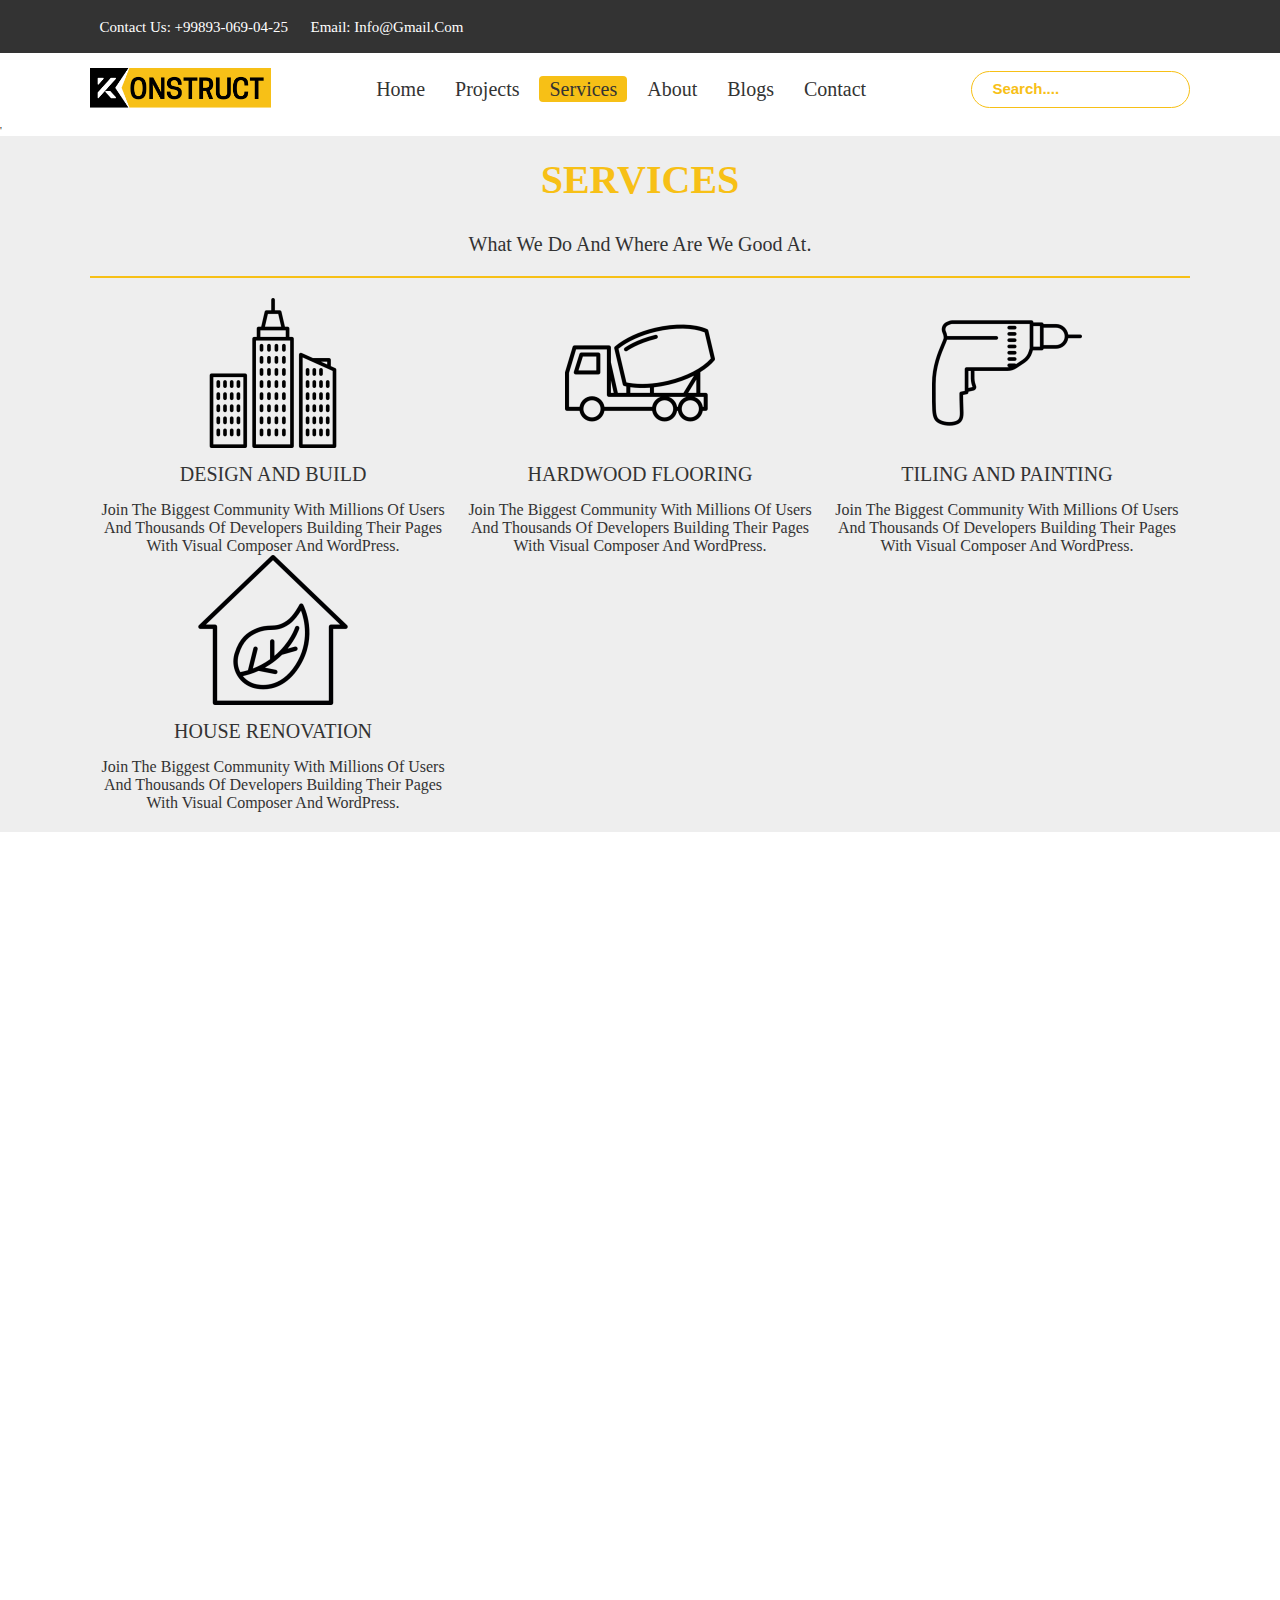
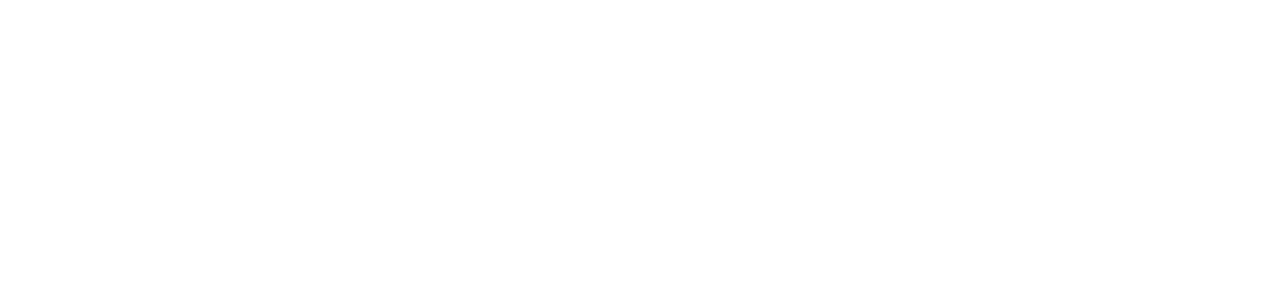
<file: Pages/services.html>
<!DOCTYPE html> 
<html lang="en">
<head>
    <meta charset="UTF-8">
    <meta http-equiv="X-UA-Compatible" content="IE=edge">
    <meta name="viewport" content="width=device-width, initial-scale=1.0">
    <link rel="stylesheet" href="https://cdnjs.cloudflare.com/ajax/libs/font-awesome/6.0.0-beta3/css/all.min.css" integrity="sha512-Fo3rlrZj/k7ujTnHg4CGR2D7kSs0v4LLanw2qksYuRlEzO+tcaEPQogQ0KaoGN26/zrn20ImR1DfuLWnOo7aBA==" crossorigin="anonymous" referrerpolicy="no-referrer" />
    <link rel="stylesheet" href="../style.css">
    <title>Construction-website | Home page</title>
</head>
<body>
<!-- Navbar -->
    <div class="contact-container">
        <div class="contact">
            <i class="fas fa-phone"></i> <a>Contact Us: +99893-069-04-25</a>
            <i class="fas fa-envelope"></i> <a> Email: info@gmail.com</a>
        </div>

        <div class="contact-medias">
            <a href="#" class="fab fa-facebook"></a>
            <a href="#" class="fab fa-instagram"></a>
            <a href="#" class="fab fa-telegram"></a>
        </div>
    </div>

    <header class="header">
        <a href="../index.html" class="logo"><img src="../image/logo-2.png" alt="logo"></a>

        <nav class="navbar">
            <ul class="navbarUl">
                <li><a href="../index.html">Home</a></li>
                <li><a href="./projects.html">Projects</a></li>
                <li><a href="./services.html"class="nav-active">Services</a></li>
                <li><a href="./about.html">About</a></li>
                <li><a href="./blogs.html">Blogs</a></li>
                <li><a href="./contact.html">Contact</a></li>
            </ul>
        </nav>

        <div class="medias">
            <input type="search" placeholder="search....">
            <div class="fas fa-bars" id="bars-btn"></div>
        </div>
    </header>

    <!-- services -->'
    <section id="services" class="section services">
        <h2 class="heading">Services</h2>
        <p class="sub-heading">What we do and where are we good at.</p>

        <div class="box-container">
            <div class="box">
                <img src="../image/icons-1.png" alt="image">
                <h3>DESIGN AND BUILD</h3>
                <p>Join the biggest community with millions of users and thousands of developers building their pages with Visual Composer and WordPress.</p>
            </div>

            <div class="box">
                <img src="../image/icons-2.png" alt="image">
                <h3>HARDWOOD FLOORING</h3>
                <p>Join the biggest community with millions of users and thousands of developers building their pages with Visual Composer and WordPress.</p>
            </div>

            <div class="box">
                <img src="../image/icons-3.png" alt="image">
                <h3>TILING AND PAINTING</h3>
                <p>Join the biggest community with millions of users and thousands of developers building their pages with Visual Composer and WordPress.</p>
            </div>

            <div class="box">
                <img src="../image/icons-4.png" alt="image">
                <h3>HOUSE RENOVATION</h3>
                <p>Join the biggest community with millions of users and thousands of developers building their pages with Visual Composer and WordPress.</p>
            </div>
        </div>
    </section>
    <div class="section project-content" alt="image">
        <div class="content-p">
            <h3> WE KNOW HOW TO <span>BUILD GREAT  PROJECTS.</span> </h3>
            <p>Builders oversee, coordinate and work on the construction or repair of homes and other buildings. Builders usually work outdoors in industrial conditions as part of a construction team.</p>
            <a class="btn" href="./about.html">See projects</a>
        </div>
    </div>
    <!-- services end -->

<!-- Footer -->
    <section class="section footer">
        <div class="box-container">
            <div class="box">
                <img src="../image/newlogo_inv.png" alt="logo">
                <p
                >Kalium GmbH <br>
                Leipziger Straße <br>
                30159 Hanover
            </p>
            <p>
                Tel +49 221 44 88 0 <br>
                Fax +49 773 315 77 2231
            </p>
            </div>
            <div class="box">
                <h3>Company</h3>
                <p>Profile </p>
                <p>Events</p>  
                <p>Careers</p>
                <p>Team</p>
            </div>
            <div class="box">
                <h3>SERVICES</h3>
                <p>Profile </p>
                <p>Events</p>  
                <p>Careers</p>
                <p>Team</p>
            </div>
            <div class="box">
                <h3>PROJECTS</h3>
                <p>Profile </p>
                <p>Events</p>  
                <p>Careers</p>
                <p>Team</p>
            </div>
        </div>
        <div class="social-medias">
            <div class="box1">
                <p>	
                    Created by <span>00014610</span>, 2022
                </p>
            </div>
            <div class="medias">
                <a href=""><i class="fab fa-instagram"></i></a>
                <a href=""><i class="fab fa-facebook"></i></a>
                <a href=""><i class="fab fa-telegram"></i></a>
                <a href=""><i class="fab fa-youtube"></i></a>
        
            </div>
        </div>
        
    </section>
<!-- Footer End -->

<script src="../script.js"></script>
</body>
</html>
</file>
<file: style.css>
@import url("https://fonts.googleapis.com/css2?family=Montserrat:wght@200;300;400;500;600;700&display=swap");

:root {
  --black: #000000;
  --wight: #ffffff;
  --yellow: #f7c016;
  --border: #000;
  --box-shadow: 2.5rem 1.5rem rgba(0, 0, 0, 0.1);
}
::-webkit-scrollbar {
  width: 6px;
}
::-webkit-scrollbar-thumb {
  background: #f7c016;
}
::-webkit-scrollbar-traack {
  background: #f7c016;
}
::-webkit-scrollbar {
  border-radius: 2rem;
}

* {
  font-family: "Monserrat" sans-serif;
  margin: 0;
  padding: 0;
  top: 0;
  left: 0;
  right: 0;
  outline: none;
  box-sizing: border-box;
  border: none;
  outline: none;
  text-decoration: none;
  list-style: none;
  transition: 0.2s linear;
  text-transform: capitalize;
}

html {
  font-size: 62.5%;
  overflow-x: hidden;
  scroll-behavior: smooth;
  scroll-padding-top: 6rem;
}
section {
  padding: 2rem 7%;
}

.section--hidden{
  opacity: 0;
  transform: translateY(8rem);
}
.heading {
  font-size: 4rem;
  color: #f7c016;
  text-align: center;
  padding-bottom: 1rem;
  text-transform: uppercase;
  margin-bottom: 2rem;
}
.sub-heading {
  color: #333333;
  text-align: center;
  padding-bottom: 2rem;
  margin-bottom: 2rem;
  font-size: 2rem;
  border-bottom: 2px solid var(--yellow);
}
.heading span {
  color: #333;
  text-transform: uppercase;

}
.btn {
  margin-top: 2rem;
  padding: 0.9rem 1.5rem;
  font-size: 2rem;
  font-weight: 600;
  color: #f7c016;
  background-color: #fff;
  border-radius: 3rem;
  transition: 1s;
  width: 20rem;
  text-align: center;
}
.btn:hover {
  color: #fff;
  background-color: #f7c016;
  letter-spacing: 0.5rem;
}
/* conatct page */
.contact-container {
  display: flex;
  align-items: center;
  justify-content: space-between;
  background: #333;
  padding: 1.5rem 7%;
  z-index: 1001;
}
.contact-container .contact i {
  font-size: 1.6rem;
  color: #f7c016;
}
.contact-container .contact a {
  padding: 1rem;
  color: #fff;
  font-size: 1.5rem;
}
.contact-container .contact-medias a {
  color: #f7c016;
  font-size: 2rem;
  margin-left: 1.5rem;
}
.contact-container .contact-medias a:hover {
  color: #fff;
  transform: scale(1.2);
  text-decoration: none;
}

.header {
  display: flex;
  align-items: center;
  justify-content: space-between;
  padding: 1.5rem 7%;
  background: #fff;
  /* position: fixed; */
  /* z-index: 1000; */
}


.header.active {
  position: fixed;
  top: 0;
  left: 0;
  right: 0;
  z-index: 1000;
  box-shadow: -6px 11px 14px -1px rgba(34, 60, 80, 0.2);
  background-color:#fdf7f7;
  color:#fff;
  transition: 0.2s ease;
}

.header .logo img {
  height: 4rem;
}
.header .navbar ul {
  display: flex;
}
.header .navbar ul li {
  list-style: none;
}
.header .navbar a {
  margin: 0 0.5rem;
  font-size: 2rem;
  color: #333333;
  font-weight: 400;
  padding: 0.2rem 1rem;
  text-decoration: none;
  border-radius: 4px;
}
.header .navbar a:hover {
  background: var(--yellow);
  
}
header .medias div {
  margin-left: 2rem;
  font-size: 2rem;
  color: #333;
  cursor: pointer;
  transition: 1s;
}
header .medias div:hover {
  color: var(--yellow);
  transform: scale(1.2);
}
header .medias input {
  padding: 1rem 2rem;
  background:none;
  border: 1px solid var(--yellow);
  border-radius: 5rem;
}
header .medias input::placeholder {
  color:#f7c016;
  font-size: 1.5rem;
  font-weight: 600;
  
}
.nav-active{
  background: var(--yellow);
}
#bars-btn {
  display: none;
}

/* Home */

.home {
  min-height: 100vh;
  background: linear-gradient(rgba(0, 0, 0, 0.7), rgba(0, 0, 0, 0.7)),
    url("./image/construction-1.jpg");
  background-color: var(--box-shadow);
  background-position: cover;
  background-repeat: no-repeat;
  background-size: cover;
  display: flex;
  align-items: center;
  justify-content: center;
  flex-flow: column;
  position: relative;
  z-index: 0;
  background-attachment: fixed;
}

.home .content {
  text-align: center;
}
.home .content h2 {
  color: rgb(236, 229, 229);
  font-size: 4.5rem;
  text-shadow: 0 0.3rem 0.5rem rgba(0, 0, 0, 0.1);
}
.home .content p {
  font-size: 2rem;
  color: rgb(199, 199, 199);
  padding: 1rem 0;
  letter-spacing: 2px;
  font-weight: lighter;
}
/* About Page */
.about .row {
  display: flex;
  align-items: center;
  flex-wrap: wrap;
  background: #fff;
}
.about .row .content-1 {
  flex: 1 1 45rem;
  padding: 2rem;
}
.about .row .content-1 h3 {
  font-size: 2.5rem;
  color: #333;
}
.about .row .content-1 p {
  padding: 1rem 0;
  font-size: 1.5rem;
  line-height: 1.8;
  color: #333;
}

.about .row .content-2 {
  flex: 1 1 45rem;
  padding: 2rem;
}
.about .row .list {
  display: flex;
  justify-content: space-between;
  align-items: center;
}
.about .row .list .img img {
  margin: 0, 0, 0, 16px;
  padding: 1rem;
}
.about .row .list h3 {
  font-size: 2.5rem;
  color: #333;
  padding-bottom: 0.8rem;
}
.about .row .list p {
  padding: 1rem 0;
  font-size: 1.5rem;
  line-height: 1.8;
  color: #333;
}
/* Questions Page */
.faq{
  padding: 1rem;
  margin-top: 2rem;
  border-bottom: 4px solid #f7c016;
  cursor: pointer;
  max-width: 100%;
}
.questions h2 {
  font-size: 3rem;
}
.questions h2 span{
  color: #f7c016;
}
.question{
  display: flex;
  align-items:center;
  justify-content: space-between;
}

.question h2 {
  font-size: 2.5rem;
  /* font-weight: 600; */
}
.question i{
  font-size: 2.5rem;
}

.answers {
    max-height: 0;
    overflow: hidden;
    transition: max-height 1s linear;
}
.faq.active .answers{
  max-height: 300px;
}

.faq.active .question i {
  transform: rotate(180deg);
}
.answers p {
  font-size: 1.8rem;
  line-height: 1.6;
  padding-top: .5rem;
}

/* Projects */
.projects .box-container {
  display: grid;
  grid-template-columns: repeat(auto-fit, minmax(30rem, 1fr));
  /* gap: 1.2rem; */
  width: 100%;
}

.projects .box-container .box {
  /* padding: 5rem; */
  text-align: center;
}

.box {
  position: relative;
  display: inline-block;
  overflow: hidden;
  width: 100%;
}
.box p {
  display: block;
}
.box img {
  display: inline-block;
  vertical-align: middle;
  width: 100%;
}
.box .slide-content {
  position: absolute;
  top: 0;
  left: 0;
  right: 0;
  bottom: 0;
  width: 100%;
  height: 100%;
  z-index: 1;
  display: flex;
  justify-content: center;
  align-items: center;
  text-align: center;
  background: #fdbf0591;
  padding: 2rem;
  color: #fff;
  box-sizing: border-box;
  font-size: 2rem;
  transition: transform 0.3s ease;
}
.box:hover .slide-content {
  transform: translate(0, 0);
}
.slide-top .slide-content {
  transform: translate(0, -100%);
}
.projects .contact-box {
  display: grid;
  grid-template-columns: repeat(auto-fit, minmax(10rem 1fr));
  gap: 1.5rem;
  align-items: center;
  text-align: center;
  padding: 1rem 2rem;
  color: #fff;
  background-color: var(--yellow);
  margin: 0;
}

.projects .contact-box p {
  font-size: 2rem;
}
.projects .contact-box .p-btn {
  /* margin-top: 2rem; */
  padding: 0.5rem 1.5rem;
  font-size: 2rem;
  color: #f7c016;
  background-color: #fff;
  border-radius: 3rem;
  transition: 1s;
}

.projects .contact-box .p-btn:hover {
  color: #fff;
  background-color: #f7c016;
  letter-spacing: 0.5rem;
}
/* Services */
.services {
  background: #eeeeee;
}
.services .box-container {
  display: grid;
  grid-template-columns: repeat(auto-fit, minmax(28rem, 1fr));
  /* gap: 1.2rem; */
}
.services .box-container .box {
  text-align: center;
  transition: .5s;
  border: 1px sold #000;
}

.services .box-container .box:hover {
  box-shadow: 18px 23px 8px 0px rgba(34, 60, 80, 0.2);
}

.services .box-container .box img {
  width: 150px;
  height: 150px;
}

.services .box-container .box h3 {
  font-size: 2rem;
  padding: 0.5rem 0;
  color: #333;
  font-weight: 500;
  margin: 1rem 0;
}
.services .box-container .box p {
  font-size: 16px;
  font-weight: lighter;
  color: #333333;
}
.project-content {
  background: linear-gradient(rgba(0, 0, 0, 0.7), rgba(0, 0, 0, 0.7)),
    url("./image/constructions.jpg");
  background-position: center;
  background-repeat: no-repeat;
  background-size: cover;
  background-attachment: fixed;
  min-height: 70vh;
  display: flex;
  justify-content: center;
  align-items: center;
  padding: 2rem 7%;
}
.content-p {
  width: 100%;
  margin-top: 5%;
  /* text-align: center; */
}
.project-content .content-p h3 {
  font-size: 3rem;
  color: #fff;
  margin-bottom: 1rem;
}
.project-content .content-p h3 span {
  color: #f7c016;
}
.project-content .content-p p {
  font-size: 2rem;
  color: #fff;
  width: 65%;
  padding: 2rem 0;
}

/* News */
.news .box-container {
  display: grid;
  grid-template-columns: repeat(auto-fit, minmax(28rem, 1fr));
  gap: 1.2rem;
}
.news .news-content {
  margin-top: 2rem;
  margin-bottom: 2rem;
}
.news .news-content p {
  color: #333333;
  font-size: 1.5rem;
  font-weight: 500;
}
.news .news-content h3 {
  color: #333;
  font-size: 2rem;
  cursor: pointer;
}
.news .news-content h3:hover {
  color: var(--yellow);
}

.lazy-image {
  filter: blur(20px);
}

/* Team */
.team {
  background: #eeeeee;
}
.team .box-container {
  display: grid;
  grid-template-columns: repeat(auto-fit, minmax(28rem, 1fr));
  gap: 2rem;
}
.team .box-container .box img {
  border-radius: 5px;
  margin-bottom: 3rem;
}
.team .box-container .box h3 {
  color: #333;
  font-size: 2rem;
  font-weight: 500;
  text-transform: capitalize;
}
.team .box-container .box p {
  font-size: 1.5rem;
  font-weight: 500;
  color: #222222;
}
.team .box-container .box .member-about {
  font-size: 1.4rem;
  font-weight: 400;
  color: #333;
}

/* Partners */
.partners .box-container {
  display: grid;
  grid-template-columns: repeat(auto-fit, minmax(10rem, 1fr));
  gap: 2rem;
}

.partners .box-container .box img {
  width: 110px;
  height: 110px;
  cursor: pointer;
  filter: grayscale(100%);
}

.partners .box-container .box img:hover{
  filter: grayscale(0);
}

/* Location */
.locations {
  display: flex;
  justify-content: center;
  align-items: center;
  background: #f7c016;
}
.locations .content {
  padding: 5% 0;
  width: 50%;
}

.locations .content h3 {
  font-size: 3rem;
  font-weight: 400;
  color: #222222;
}
.locations .content p {
  color: #333333;
  font-size: 20px;
  width: 80%;
  padding: 2rem 0;
  font-weight: 300;
}
.locations .content li{
  font-size: 2rem;
  font-weight: 600;
  padding-bottom: 10px;
  color: #000;
}
.locations .content li span {
  color:#6d0202;
}

.locations .l-btn {
  margin-top: 2rem;
  color: #222222;
  font-size: 1.7rem;
  font-weight: 500;
  border-radius: 4rem;
  background: #fff;
  padding: 1rem 1.5rem;
  cursor: pointer;
  text-transform: uppercase;
}
.locations .l-btn:hover {
  color: #fff;
  background: var(--yellow);
}
/* Contact page design */
.contact .row{
  display: flex;
  background:var(--wight);
  flex-wrap: wrap;
  gap:1rem;
}

.contact .row{
  flex:1 1 45rem;
  width: 100%;
  object-fit: cover;
}
.contact .row iframe{
  border-radius:  3rem;
}

.contact .row form{
  flex:1 1 45rem;
  padding:5rem 2rem;
  text-align: center;
}

.contact .row form h3{
  text-transform: uppercase;
  font-size: 3.5rem;
  color:#000;
}
.contact .row form h3 span{
  color:var(--yellow);
  text-transform: uppercase;
}

.contact .row form .inputBox{
  display: flex;
  align-items: center;
  margin-top: 2rem;
  margin-bottom: 2rem;
  background:var(--wight);
  border:var(--border) solid 1px;
}

.contact .row form .inputBox span{
  color:#000;
  font-size: 2rem;
  padding: 2rem;
}

.contact .row form .inputBox input{
  width: 100%;
  padding:2rem;
  font-size: 1.7rem;
  color:#000000;
  text-transform: none;
  background:none;
}

/* Contact page design end */

/* Footer */
.footer {
  background: #555555;
}
.footer .box-container {
  display: grid;
  grid-template-columns: repeat(auto-fit, minmax(10rem, 1fr));
  gap: 2rem;
}
.footer .box img {
  width: 150px;
  padding-right: 5rem;
}
.footer .box h3 {
  font-size: 2.5rem;
  padding: 2rem 0;
  color: #eeeeee;
}
.footer .box p {
  font-size: 2rem;
  margin-top: 1rem;
  margin-bottom: 1rem;
  color: #cccccc;
  padding: 0.5rem;
  cursor: pointer;
}
.footer .box p:hover {
  color: #f7c016;
}

.footer .social-medias {
  background: #333;
  border-radius: 0.9rem;
  display: flex;
  justify-content: space-between;
  align-items: center;
  padding: 1rem 3rem;
}
.footer .social-medias .box1 p {
  color: #eeeeee;
  font-size: 2rem;
  text-transform: capitalize;
  padding-top: 1rem;
}
.footer .social-medias .medias a {
  background: #cccccc;
  padding: 0 5px;
  color: #333;
  border-radius: 50%;
  font-size: 2.5rem;
  margin-left: 2rem;
}
.footer .social-medias .medias a:hover {
  color: #fff;
  background: #222222;
}

.footer p span {
  color:var(--yellow);
  font-weight: 600;
}

/* Responsible for all display */

@media (max-width: 1200px) {
  section {
    padding: 2rem 7%;
  }
}

@media (max-width: 991px) {
  html {
    font-size: 55%;
  }
  section {
    padding: 2rem;
  }
  .contact-container {
    display: none;
  }
  .modal {
    max-width: 50rem;
    padding: 4.5rem 5.5rem;
  }
}

@media (max-width: 768px) {
  #bars-btn {
    display: inline-block;
  }
  .header {
    position: relative;
  }
  .header .navbar {
    position: absolute;
    top: 100%;
    align-items: start;
    background: #fff;
    width: 30rem;
    height: 100vh;
    z-index: 10;
    /* display: none; */
    transform: translateX(-100%);
  }
  .header .navbar .navbarUl {
    display: block;
  }
  .header .navbar .navbarUl li {
    list-style: none;
  }
  .header .navbar.active {
    /* display: flex; */
    transform: translateX(0);
  }

  .header .navbar a {
    color: var(--black);
    display: block;
    margin: 1.5rem;
    padding: 0.5rem;
    font-size: 2rem;
  }
  .modal {
    max-width: 45rem;
    padding: 4rem 5rem;
  }
  .locations {
    display: block;
    padding: 2rem 7%;
  }
  .locations .content {
    padding: 5% 0;
    width: 100%;
  }
  .locations .l-btn {
    width: 100%;
    padding: 1rem 1.5rem;
    text-align: center;
  }
  .footer .social-medias {
    display: block;
    text-align: center;
    padding: 0.5rem 2rem;
    border-radius: 2px;
  }
  .footer .social-medias .box1 {
    margin-bottom: 1rem;
  }
}

@media (max-width: 450px) {
  html {
    font-size: 50%;
  }
  .project-content .content-p h3 {
    width: 100%;
  }
  .project-content .content-p p {
    width: 70%;
  }
  .header .logo img {
    height: 2.5rem;
  }
  .medias input {
    display: none;
  }
}
</file>
